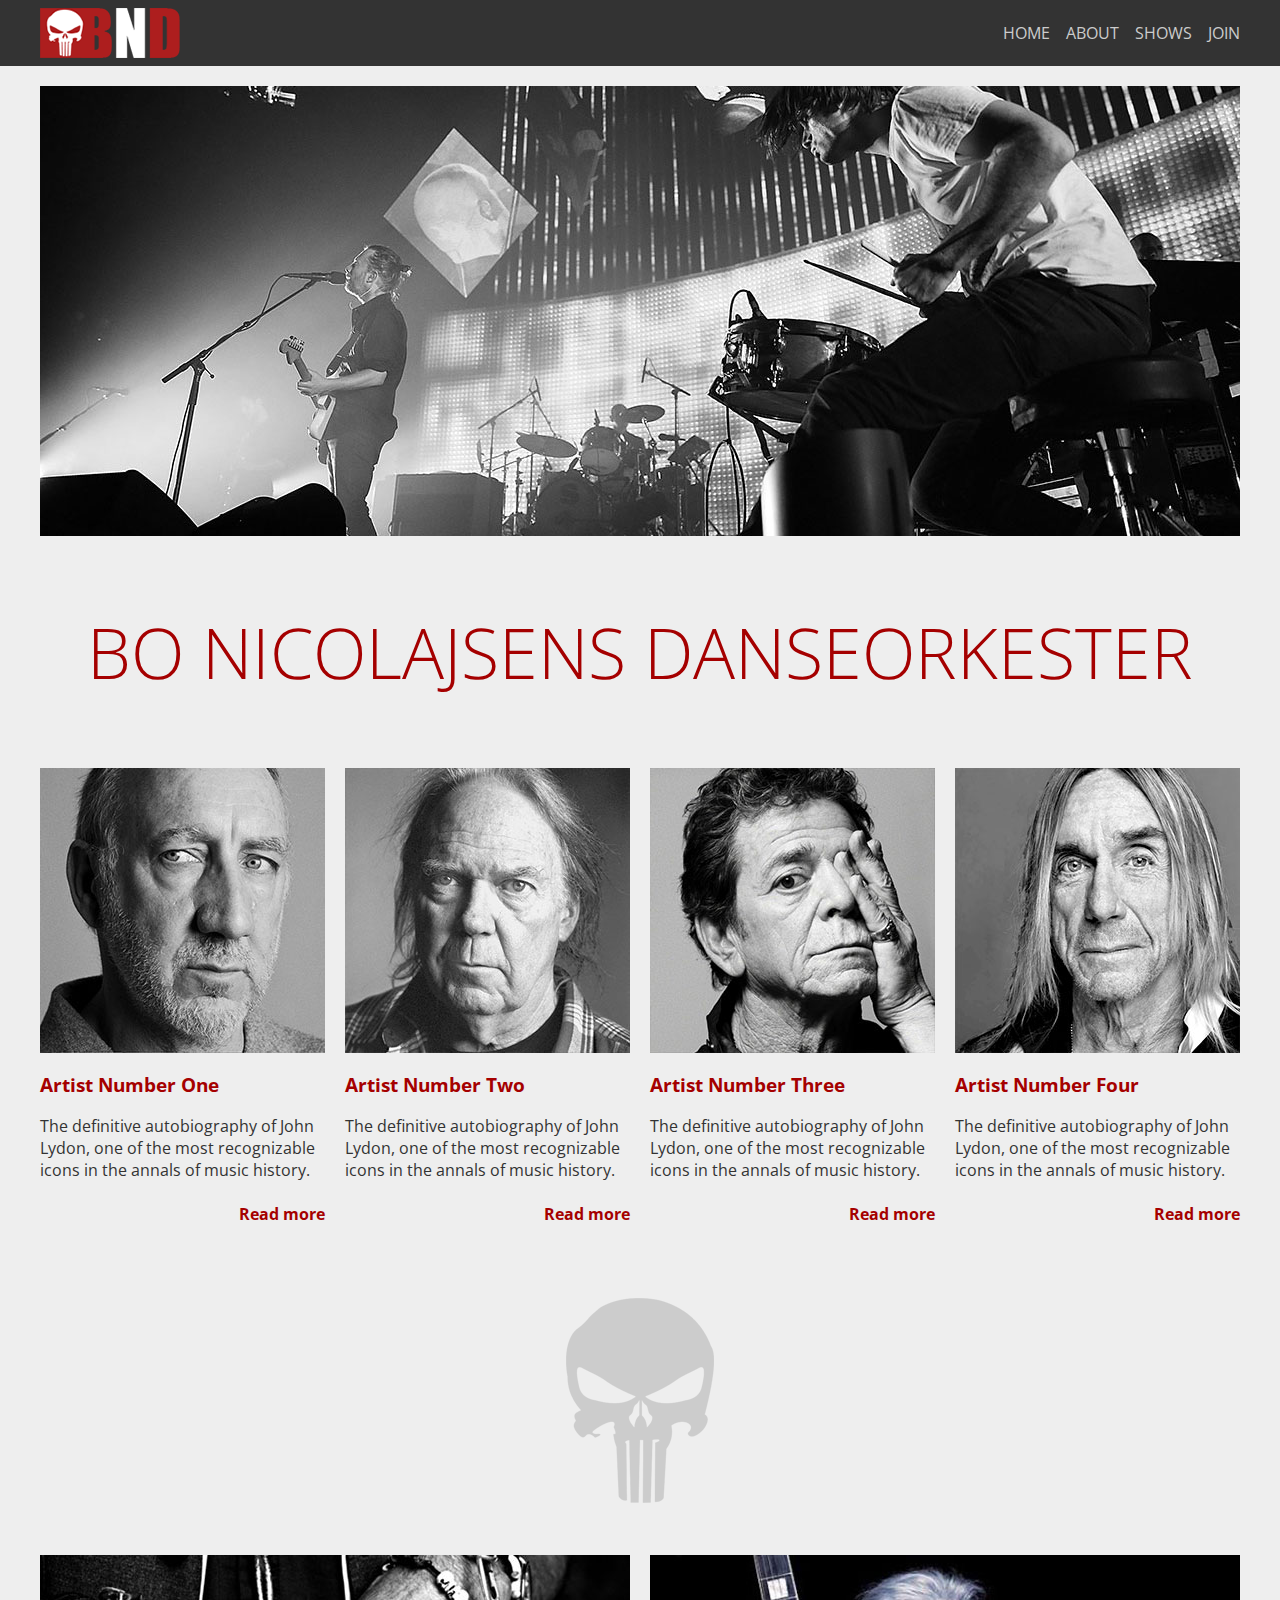
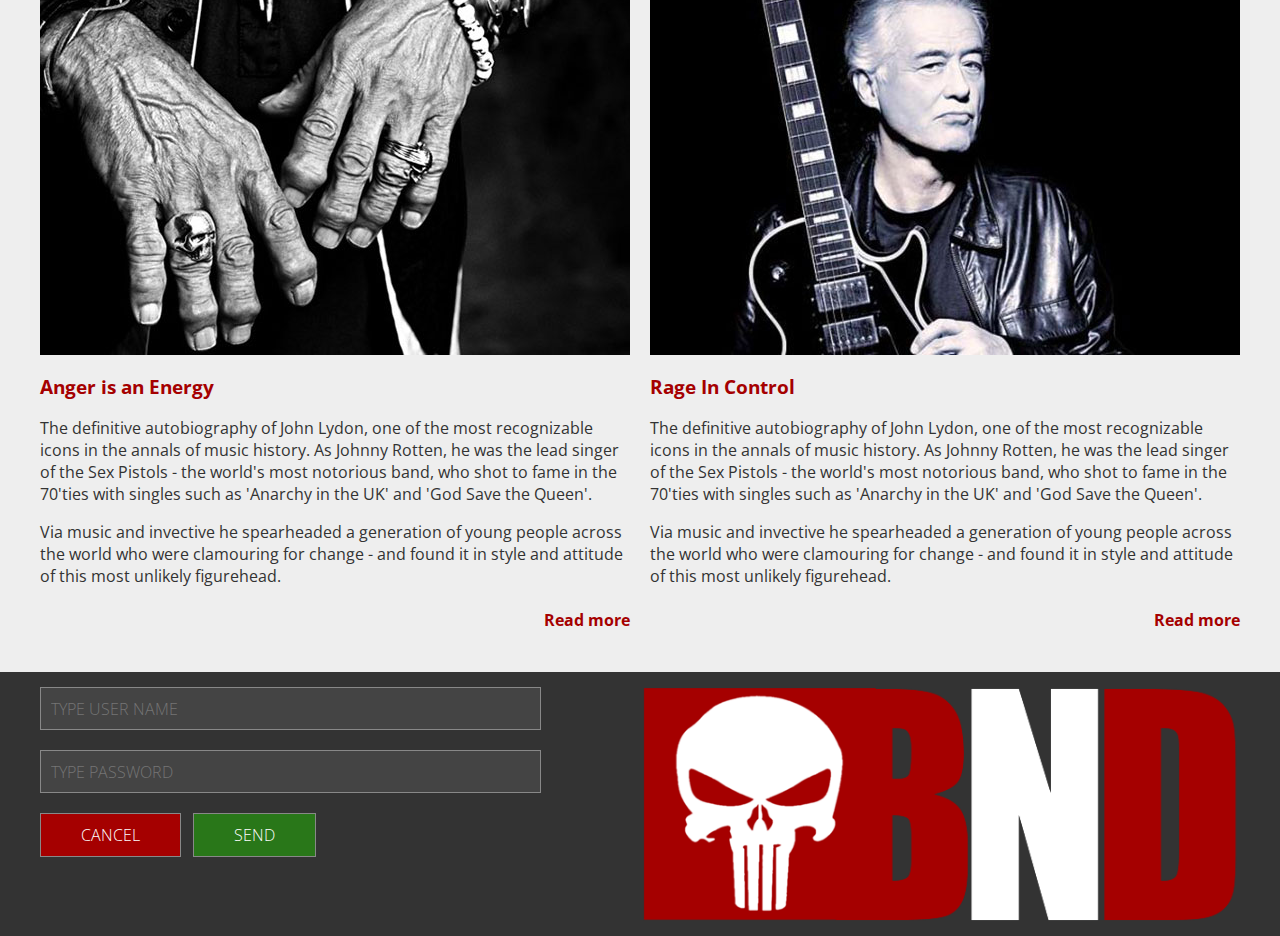
<file: index.html>
<!DOCTYPE html>
<html lang="en">

<head>
  <meta charset="UTF-8" />
  <meta name="viewport" content="width=device-width, initial-scale=1.0" />
  <meta http-equiv="X-UA-Compatible" content="ie=edge" />
  <title>BND</title>
  <link href="https://fonts.googleapis.com/css?family=Open+Sans:300,400" rel="stylesheet">

  <!-- xs - Extra small devices (portrait phones, less than 600px) -->
  <link rel="stylesheet" href="css/_main.css" />
  <!-- sm - Small devices (landscape phones, 600px and up) -->
  <link rel="stylesheet" media="screen and (min-width: 600px)" href="css/_smallscreen.css">
  <!-- xl - Large devices (desktops, 1240px and up) -->
  <link rel="stylesheet" media="screen and (min-width: 1240px)" href="css/_widescreen.css">

</head>

<body>

  <!-- nav 100%-->
  <header class="nav">
    <!-- "nav-inner" = Inner Wrapper, use for grouping items & move with flex -->
    <div class="nav-inner-wrap">
      <div class="site-title"><a href="index.html"><img src="img/logo_sm_nav.png" alt="BND Logo" /></a></div>
      <nav class="main-nav">
        <ul class="menu">
          <li><a href="index.html">HOME</a></li>
          <li><a href="about.html">ABOUT</a></li>
          <li><a href="#">SHOWS</a></li>
          <li><a href="#">JOIN</a></li>
        </ul>
      </nav>
    </div>
  </header>

  <!-- Hero-->

  <section class="hero">
    <picture>
      <source media="(max-width: 600px)" srcset="img/header_xs.jpg" alt="BND live">
      <img src="img/header_lg.jpg" alt="BND live" />
    </picture>
  </section>

  <!-- heading1-->

  <section class="heading1">
    <h1>BO NICOLAJSENS DANSEORKESTER</h1>
  </section>

  <!-- 4-Up Features-->

  <section class="features1">

    <div class="features1-inner-wrap">

      <article class="features1-columns">

        <div class="features1-group">
          <img src="img/art1.jpg" alt="Pete Townshend" />
          <h3>Artist Number One</h3>
          <p>
            The definitive autobiography of John Lydon, one of the most recognizable icons in the annals of music
            history.
          </p>
          <h4>Read more</h4>
        </div>

        <div class="features1-group">
          <img src="img/art2.jpg" alt="Niel Young" />
          <h3>Artist Number Two</h3>
          <p>
            The definitive autobiography of John Lydon, one of the most recognizable icons in the annals of music
            history.
          </p>
          <h4>Read more</h4>
        </div>

        <div class="features1-group">
          <img src="img/art3.jpg" alt="Lou Reed" />
          <h3>Artist Number Three</h3>
          <p>
            The definitive autobiography of John Lydon, one of the most recognizable icons in the annals of music
            history.
          </p>
          <h4>Read more</h4>
        </div>

        <div class="features1-group">
          <img src="img/art4.jpg" alt="Iggy Pop" />
          <h3>Artist Number Four</h3>
          <p>
            The definitive autobiography of John Lydon, one of the most recognizable icons in the annals of music
            history.
          </p>
          <h4>Read more</h4>
        </div>

      </article>

    </div>
  </section>

  <!-- Skull Spacer -->

  <section class="spacer1">
    <div class="spacer1-inner-wrap">
      <img src="img/greyskull.png" alt="Logo" />
    </div>
  </section>

  <!-- 2-Up Features-->

  <section class="features2">

    <div class="features2-inner-wrap">

      <article class="features2-columns">

        <div class="features2-group">
          <img src="img/hands.jpg" alt="Keith Richards Hands" />
          <h3>Anger is an Energy</h3>
          <p>
            The definitive autobiography of John Lydon, one of the most recognizable icons in the annals of music
            history.
            As Johnny Rotten, he was the lead singer of the Sex Pistols - the world's most notorious band,
            who shot to fame in the 70'ties with singles such as 'Anarchy in the UK' and 'God Save the Queen'.
          </p>
          <p>Via music and invective he spearheaded a generation of young people across the world who were clamouring
            for change - and found it in style and attitude of this most unlikely figurehead.
          </p>
          <h4>Read more</h4>
        </div>

        <div class="features2-group">
          <img src="img/art5.jpg" alt="Jimmy Page" />
          <h3>Rage In Control</h3>
          <p>
            The definitive autobiography of John Lydon, one of the most recognizable icons in the annals of music
            history.
            As Johnny Rotten, he was the lead singer of the Sex Pistols - the world's most notorious band,
            who shot to fame in the 70'ties with singles such as 'Anarchy in the UK' and 'God Save the Queen'.
          </p>
          <p>Via music and invective he spearheaded a generation of young people across the world who were clamouring
            for change - and found it in style and attitude of this most unlikely figurehead.
          </p>
          <h4>Read more</h4>
        </div>

      </article>

    </div>

  </section>

  <!-- Footer-->

  <footer class="footer">

    <div class="footer-columns">

      <form>
        <div>
          <input id="name_id" placeholder="TYPE USER NAME">
        </div>

        <div>
          <input id="pass_id" placeholder="TYPE PASSWORD">
        </div>

        <div class="button">
          <button class="btn-size btn-red" type="Reset">CANCEL</button>
        </div>

        <div class="button">
          <button class="btn-size btn-green" type="button" onclick="validate()">SEND</button>
        </div>
      </form>

      <img class="footer-image" src="img/logo_lg_footer.png" alt="BND" />

    </div>

  </footer>

  <script src="js/script.js"></script>

</body>

</html>
</file>
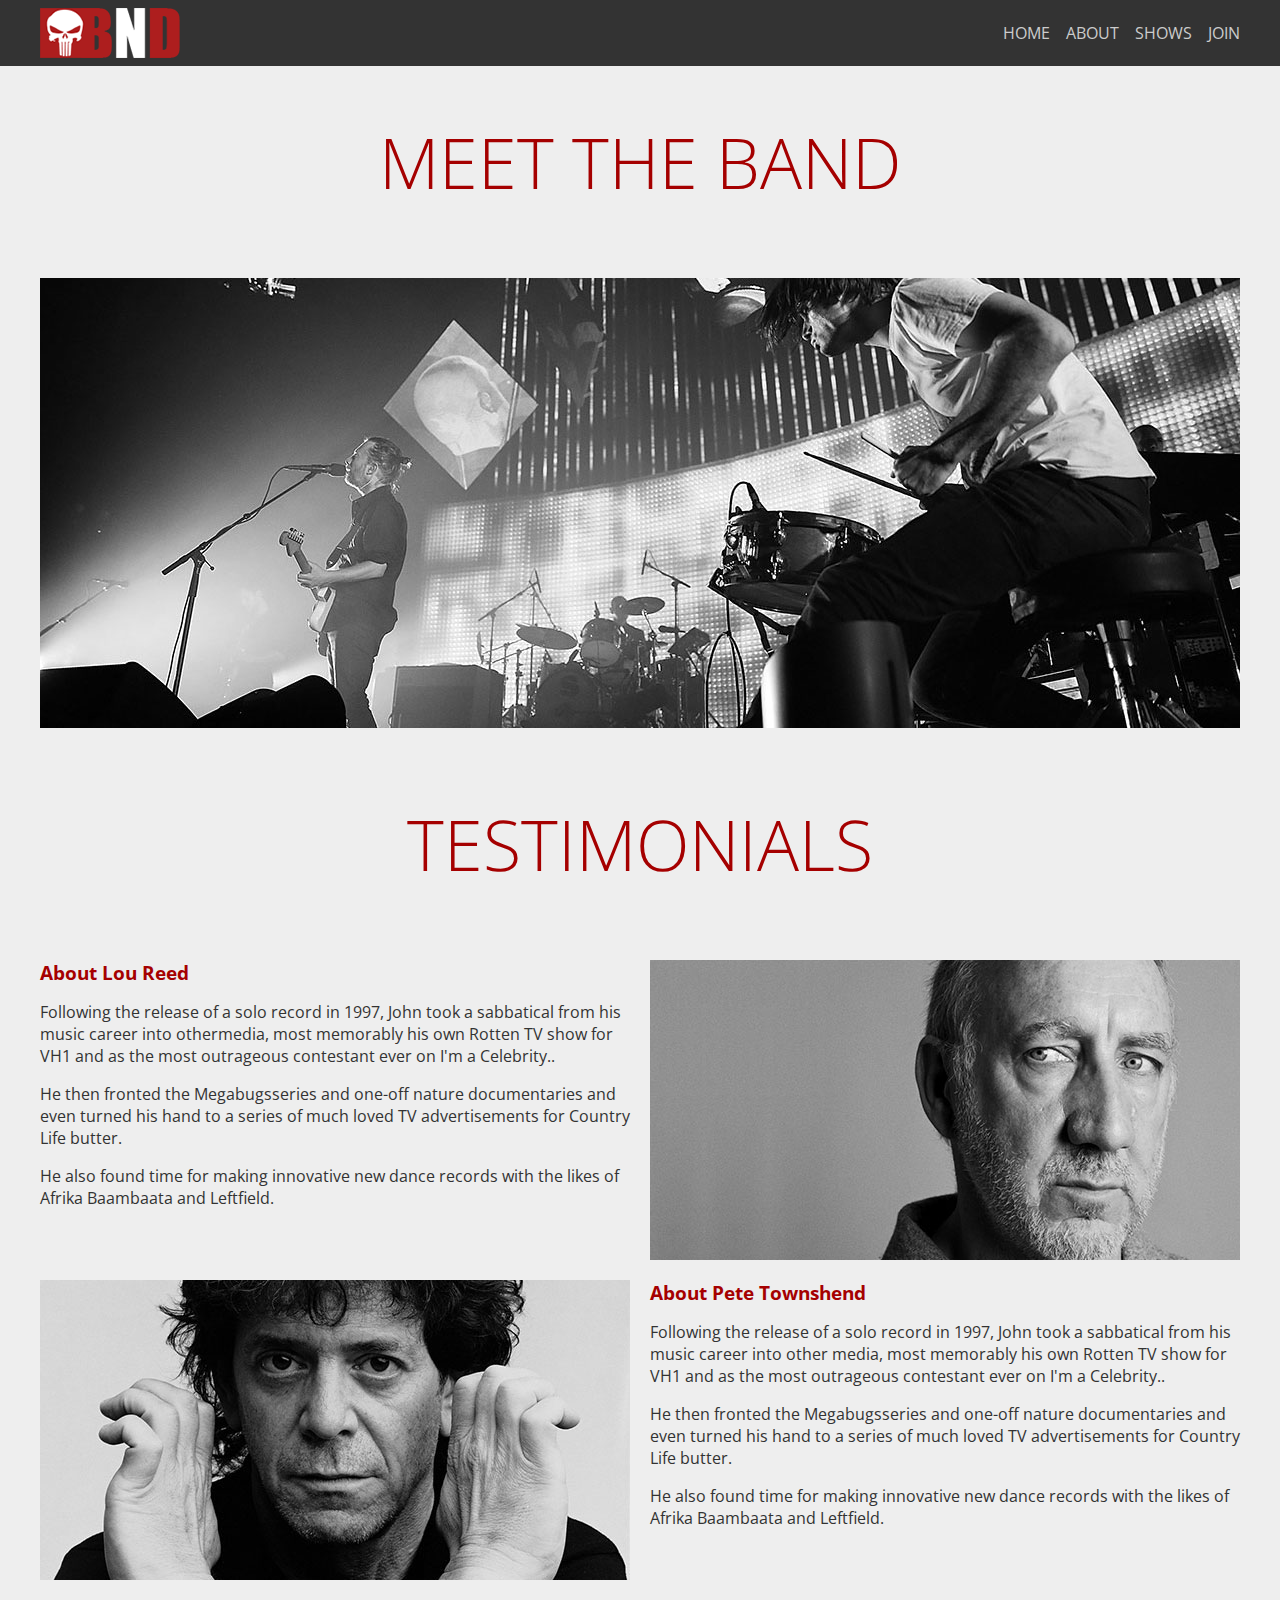
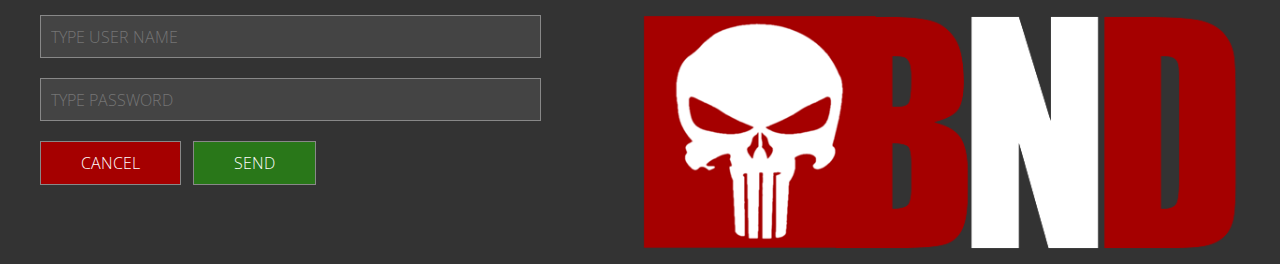
<file: about.html>
<!DOCTYPE html>
<html lang="en">

<head>
  <meta charset="UTF-8" />
  <meta name="viewport" content="width=device-width, initial-scale=1.0" />
  <meta http-equiv="X-UA-Compatible" content="ie=edge" />
  <title>BND</title>
  <link href="https://fonts.googleapis.com/css?family=Open+Sans:300,400" rel="stylesheet">

  <!-- xs - Extra small devices (portrait phones, less than 600px) -->
  <link rel="stylesheet" href="css/_main.css" />
  <!-- sm - Small devices (landscape phones, 600px and up) -->
  <link rel="stylesheet" media="screen and (min-width: 600px)" href="css/_smallscreen.css">

  <!-- xl - Large devices (desktops, 1240px and up) -->
  <link rel="stylesheet" media="screen and (min-width: 1240px)" href="css/_widescreen.css">

</head>

<body>

  <!-- nav 100%-->
  <header class="nav">
    <!-- "nav-inner" = Inner Wrapper, use for grouping items & move with flex -->
    <div class="nav-inner-wrap">
      <header class="site-title"><a href="index.html"><img src="img/logo_sm_nav.png" alt="BND Logo" /></a></header>
      <nav class="main-nav">
        <ul class="menu">
          <li><a href="index.html">HOME</a></li>
          <li><a href="about.html">ABOUT</a></li>
          <li><a href="#">SHOWS</a></li>
          <li><a href="#">JOIN</a></li>
        </ul>
      </nav>
    </div>
  </header>

  <!-- heading1-->
  <section class="heading1">
    <div class="heading1-inner">
      <h1>MEET THE BAND</h1>
    </div>
  </section>

  <!-- Hero-->

  <section class="hero">

    <picture>
      <source media="(max-width: 600px)" srcset="img/header_xs.jpg">
      <img class="hero-inner-wrap hero-image" src="img/header_lg.jpg" alt="BND live" />
    </picture>

  </section>

  <!-- heading2 CHANGE TO H2 -->

  <section class="heading1">
    <div class="heading1-inner">
      <h1>TESTIMONIALS</h1>
    </div>
  </section>

  <!-- 2-Up Features-->

  <section class="grid-areas-testimonials">

    <div class="group1">
      <img src="img/about/lou.jpg" alt="Lou Reed" />
    </div>

    <div class="group2">
      <h3>About Lou Reed</h3>
      <p>
        Following the release of a solo record in 1997, John took a sabbatical from his music career into
        othermedia, most memorably his own Rotten TV show for VH1 and as the most outrageous contestant ever on I'm
        a Celebrity..
      </p>
      <p>He then fronted the Megabugsseries and one-off nature documentaries and even turned his hand to a series of
        much loved TV advertisements for Country Life butter.
      </p>
      <p>He also found time for making innovative new dance records with the likes of Afrika Baambaata and
        Leftfield.</p>
      </br>
    </div>

    <div class="group3">
      <img src="img/about/pete.jpg" alt="Pete Townshend" />
    </div>

    <div class="group4">
      <h3>About Pete Townshend</h3>
      <p>
        Following the release of a solo record in 1997, John took a sabbatical from his music career into other
        media, most memorably his own Rotten TV show for VH1 and as the most outrageous contestant ever on I'm a
        Celebrity..
      </p>
      <p>He then fronted the Megabugsseries and one-off nature documentaries and even turned his hand to a series of
        much loved TV advertisements for Country Life butter.
      </p>
      <p>He also found time for making innovative new dance records with the likes of Afrika Baambaata and
        Leftfield.</p>
    </div>
  </section>

  <!-- Footer-->

  <footer class="footer">

    <section class="footer-inner-wrap">

      <section class="footer-columns">

        <article>
          <form>

            <div>
              <input id="name_id" placeholder="TYPE USER NAME">
            </div>

            <div>
              <input id="pass_id" placeholder="TYPE PASSWORD">
            </div>

            <div class="button">
              <button class="btn-size btn-red" type="button" onclick="validate()">CANCEL</button>
            </div>

            <div class="button">
              <button class="btn-size btn-green" type="button" onclick="validate()">SEND</button>
            </div>

          </form>
        </article>

        <article>
          <img class="footer-image" src="img/logo_lg_footer.png" alt="BND" />
        </article>

      </section>
    </section>

  </footer>

  <script src="js/script.js"></script>

</body>

</html>
</file>
<file: css/_main.css>
@import 'nav.css';
@import 'variables.css';
/*********************************************
Base Styles
**********************************************/
body {
  margin: 0;
  padding: 0;
  font-family: 'Open Sans', sans-serif;
  background: var(--bg-color-white);
  color: var(--darkgrey-color);
}

* img {
  display: block;
  line-height: 0;
}

/*********************************************
index.html - Hero
**********************************************/
.hero {
  max-width: 1200px;
  margin: auto;
  padding: 1.25rem;
}

.hero img {
  width: 100%;
}

/*********************************************
index.html - Heading1
**********************************************/
h1 {
  margin: 0;
  padding: 3rem;
  color: var(--red-color);
  font-size: 40px;
  font-weight: 300;
  text-align: center;
}

/*********************************************
index.html - 4-Up Features
**********************************************/
.features1 {
  padding: 1.25rem;
}

.features1-inner-wrap {
  max-width: 1200px;
  margin: auto;
}

.features1-columns {
  display: grid;
  grid-template-columns: repeat(1fr);
  grid-gap: 1px;
}

.features1-group img {
  width: 100%;
}

h3 {
  color: var(--red-color);
}

h4 {
  color: var(--red-color);
  text-align: right;
}

/*********************************************
index.html - Skull Spacer
**********************************************/
.spacer1 {
  margin: 0;
  padding: 2rem;
}

.spacer1-inner-wrap {
  display: flex;
  justify-content: center;
  max-width: 1200px;
  margin: auto;
}

/*********************************************
index.html - 2-up Features
**********************************************/
.features2 {
  padding: 1.25rem;
}

.features2-inner-wrap {
  max-width: 1200px;
  margin: auto;
}

.features2-columns {
  display: grid;
  grid-template-columns: repeat(1fr);
  grid-gap: 40px;
}

.features2-group img {
  width: 100%;
}

/*********************************************
about.html - 2-up Features
**********************************************/
.grid-areas-testimonials h3 {
  margin: 0;
  padding: 0;
}

.grid-areas-testimonials {
  max-width: 1200px;
  margin: auto;
  padding: 1.25rem;
  display: grid;
  grid-gap: 20px;
  grid-template-columns: 100%;
  grid-template-areas:
    'group1'
    'group2'
    'group3'
    'group4';
}

.grid-areas-testimonials img {
  width: 100%;
  display: block;
}

.group1 {
  grid-area: group1;
}

.group2 {
  grid-area: group2;
}
.group3 {
  grid-area: group3;
}
.group4 {
  grid-area: group4;
}

/* .sticky-footer {
  min-height: calc(100vh - 120px);
} */

/*********************************************
Footer
**********************************************/
.footer {
  background: var(--darkgrey-color);
  /* padding y / padding x */
  padding: 15px 0;
}

.footer-columns {
  max-width: 600px;
  margin: auto;
  display: grid;
  grid-template-columns: repeat(1fr);
  text-align: center;
}

.footer-image {
  width: 100%;
  display: none;
}

/*********************************************
Form
**********************************************/
input {
  background: var(--bg-formfield-color);
  font: 300 1rem var(--primary-font);

  /* field border */
  border: 1px solid var(--border-grey);

  /* fields outher size */
  width: 80%;

  /* field inner size */
  padding: 0.6rem;

  /* margin y */
  margin-bottom: 20px;
}

input:focus {
  /* highligt */
  background: var(--red-color-opacity);
  outline-color: var(--border-grey);
  border: 1px solid var(--border-grey);
}

/*********************************************
Buttons
**********************************************/
.button,
.btn-green,
.btn-red {
  text-align: center;
  text-decoration: none;
  display: inline-block;
  margin-bottom: 10px;
}

.btn-size {
  /* padding y / padding x */
  padding: 0.6rem 2.5rem;
  font: 300 1rem var(--primary-font);
}

.btn-green {
  background: var(--green-color);
  outline-color: var(--border-grey);
  border: 1px solid var(--border-grey);
  color: white;
}

.btn-red {
  background: var(--red-color);
  outline-color: var(--border-grey);
  border: 1px solid var(--border-grey);
  color: white;
  margin-right: 0.5rem;
}
</file>
<file: css/_smallscreen.css>
/* Small devices (landscape phones, 600px and up) */

h1 {
  font-size: 50px;
}

.features1-columns {
  display: grid;
  grid-template-columns: repeat(2, 1fr);
  grid-gap: 20px;
}

.features2-columns {
  display: grid;
  grid-template-columns: repeat(2, 1fr);
  grid-gap: 20px;
}

.grid-areas-testimonials {
  display: grid;
  grid-template-columns: auto;
  grid-template-areas:
    'group2 group3'
    'group1 group4';
}
</file>
<file: css/_widescreen.css>
/* Large devices (desktops, 1240px and up) */

/*********************************************
Navigation
**********************************************/
.nav {
  background: var(--darkgrey-color);
  /* padding y / padding x */
  padding: 0.5rem 0;
}

.nav-inner-wrap {
  display: flex;
  /* flex-wrap: wrap; (Stacks logo+items on small screens)*/
  justify-content: space-between;
  /* align-items: center; */
  max-width: 1200px;
  margin: auto;
  padding: 0;
  /* margin: 0 20px; */
}

.site-title {
  padding: 0;
}

/*********************************************
Heading1
**********************************************/
h1 {
  font-size: 70px;
}

/*********************************************
index.html - 4-Up Features
**********************************************/
.features1-columns {
  display: grid;
  grid-template-columns: repeat(4, 1fr);
  grid-gap: 20px;
}

/*********************************************
Footer
**********************************************/
.footer {
  background: var(--darkgrey-color);
  /* padding y / padding x */
  padding: 15px 0;
}

.footer-columns {
  max-width: 1200px;
  margin: auto;
  display: grid;
  grid-template-columns: repeat(2, 1fr);
  grid-gap: 1px;
  text-align: left;
}

.footer-image {
  width: 100%;
  display: block;
}
</file>
